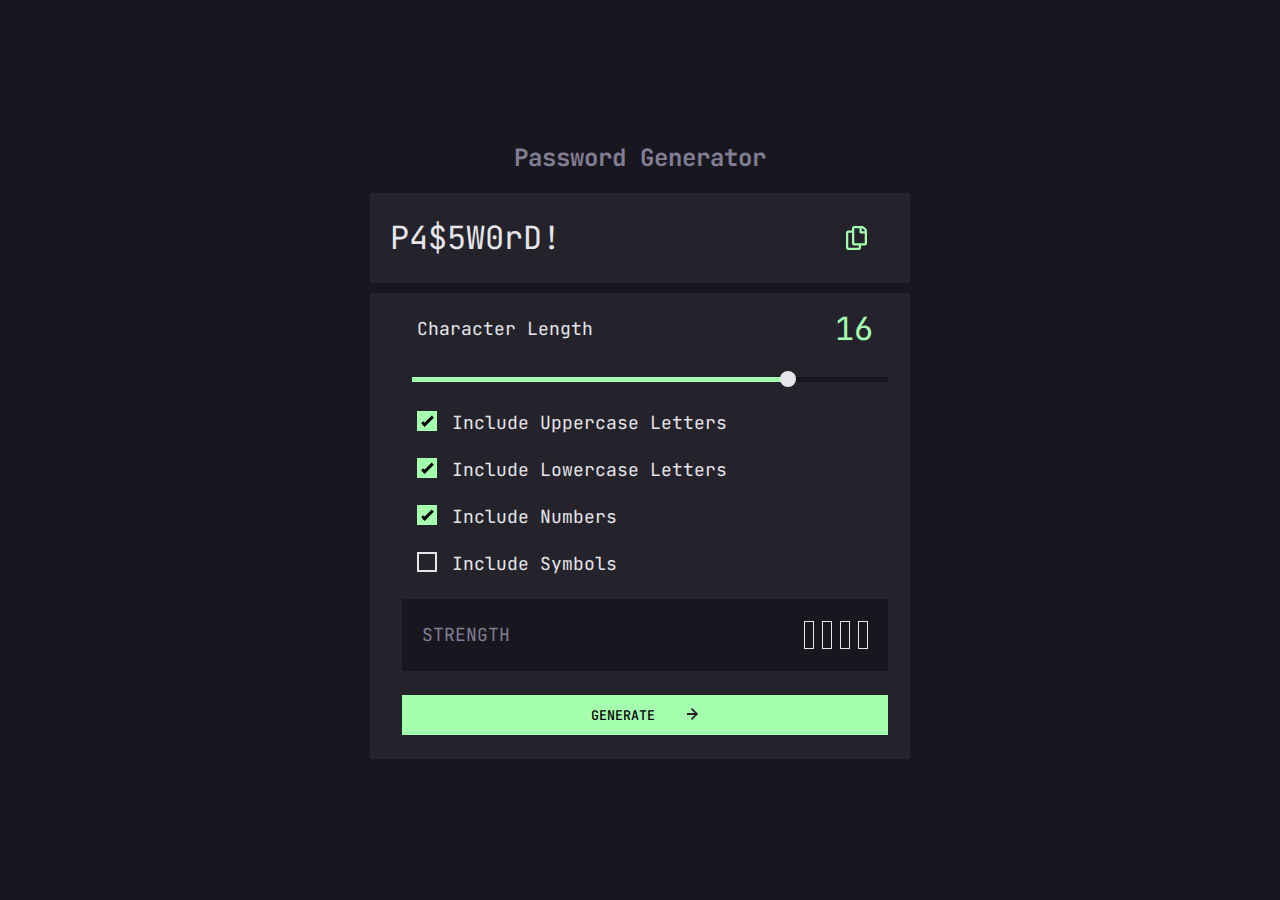
<file: index.html>
<!DOCTYPE html>
<html lang="en">
<head>
  <meta charset="UTF-8">
  <meta name="viewport" content="width=device-width, initial-scale=1.0">

  <link rel="icon" type="image/png" sizes="32x32" href="./assets/images/favicon-32x32.png">
  <link rel="stylesheet" href="./css/style.css">
  <title>Frontend Mentor | Password generator app</title>
</head>
<body>
  <main class="container">
    <h1 class="title">Password Generator</h1>

    <div class="password-result">
      <p class="password-result__text" id="password">P4$5W0rD!</p>

      <div class="copy-password">
        <div class="copy-password__label hidden">Copied</div>
        <div class="copy-icon"></div>
      </div>
    </div>

    <div class="password-config">
      <div class="password-config__item">
        <label for="password-length">Character Length</label>
        <span class="password-length__value">16</span>
      </div>
      <div class="password-config__item">

        <input type="range" name="password-length" id="password-length" min="0" max="20" value="16">
      </div>
      
      <div class="password-config__item">
        <label class="custom-checkbox" for="password-uppercase">Include Uppercase Letters
          <input type="checkbox" name="password-uppercase" id="password-uppercase" value="1" checked>
          <span class="checkmark"></span>
        </label>
        
        <!-- <label for="password-uppercase">Include Uppercase Letters</label> -->
        
      </div>
      <div class="password-config__item">
        <label class="custom-checkbox" for="password-lowercase">Include Lowercase Letters
        <input type="checkbox" name="password-lowercase" id="password-lowercase" value="2" checked>
        <span class="checkmark"></span>
        </label>
        
        <!-- <label for="password-lowercase">Include Lowercase Letters</label> -->
        
      </div>
      <div class="password-config__item">
        <label class="custom-checkbox" for="password-numbers">Include Numbers
        <input type="checkbox" name="password-numbers" id="password-numbers" value="3" checked>
        <span class="checkmark"></span>
        </label>
        
        <!-- <label for="password-numbers">Include Numbers</label> -->
        
      </div>
      <div class="password-config__item">
        <label class="custom-checkbox" for="password-symbols">Include Symbols
        <input type="checkbox" name="password-symbols" id="password-symbols" value="4">
        <span class="checkmark"></span>
        </label>
        
        <!-- <label for="password-symbols">Include Symbols</label> -->
        
      </div>
      <div class="password-config__item password-strength" id="strength-value">
        <div class="password-config__item--control strength-title">
          <span>STRENGTH</span>
        </div>
        <div class="password-config__item--control strength-label">
          <div class="strength-msg strength-msg-tw hidden">Too Weak!</div>
          <div class="strength-msg strength-msg-w hidden">Weak</div>
          <div class="strength-msg strength-msg-m hidden">Medium</div>
          <div class="strength-msg strength-msg-s hidden">Strong</div>
          <div id="strength-bar">
            <div class="strength-bar__item"></div>
            <div class="strength-bar__item"></div>
            <div class="strength-bar__item"></div>
            <div class="strength-bar__item"></div>
          </div>
        </div>
      </div>
      <button class="generate-password__button">Generate <img src="./assets/images/icon-arrow-right.svg" alt="arrow key"/></button>
    </div>
  </main>
  


  <script src="./js/app.js"></script>
</body>
</html>
</file>
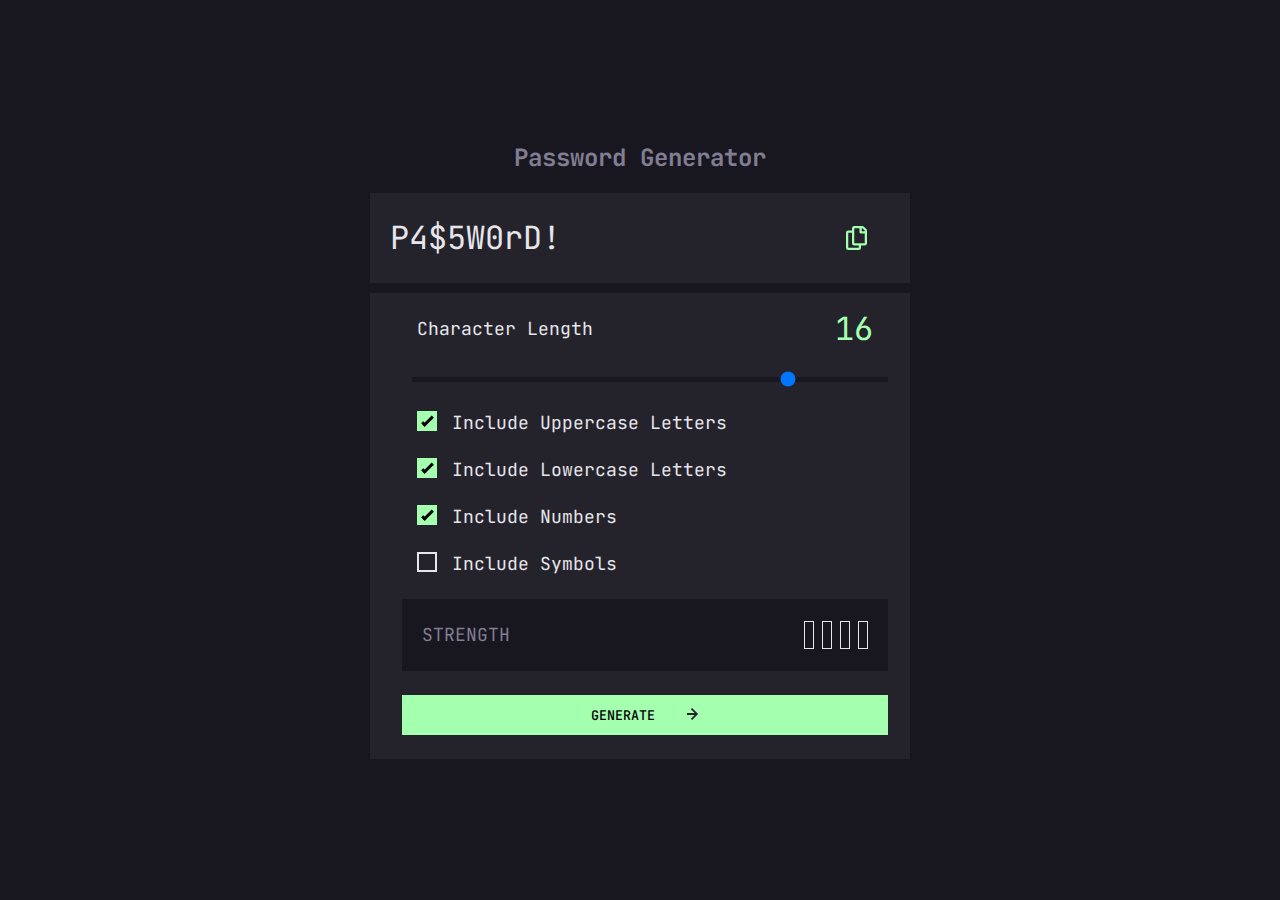
<file: starter-code/index.html>
<!DOCTYPE html>
<html lang="en">
<head>
  <meta charset="UTF-8">
  <meta name="viewport" content="width=device-width, initial-scale=1.0">

  <link rel="icon" type="image/png" sizes="32x32" href="./assets/images/favicon-32x32.png">
  <link rel="stylesheet" href="./css/style.css">
  <title>Frontend Mentor | Password generator app</title>
</head>
<body>
  <main class="container">
    <h1 class="title">Password Generator</h1>

    <div class="password-result">
      <p class="password-result__text" id="password">P4$5W0rD!</p>

      <div class="copy-password">
        <label for="password" class="copy-password__label hidden">Copied</label>
        <div class="copy-icon"></div>
      </div>
    </div>

    <div class="password-config">
      <div class="password-config__item">
        <label for="password-length">Character Length</label>
        <span class="password-length__value">16</span>
      </div>
      <div class="password-config__item">

        <input type="range" name="password-length" id="password-length" min="0" max="20" value="16">
      </div>
      
      <div class="password-config__item">
        <label class="custom-checkbox" for="password-uppercase">Include Uppercase Letters
          <input type="checkbox" name="password-uppercase" id="password-uppercase" value="1" checked>
          <span class="checkmark"></span>
        </label>
        
        <!-- <label for="password-uppercase">Include Uppercase Letters</label> -->
        
      </div>
      <div class="password-config__item">
        <label class="custom-checkbox" for="password-lowercase">Include Lowercase Letters
        <input type="checkbox" name="password-lowercase" id="password-lowercase" value="2" checked>
        <span class="checkmark"></span>
        </label>
        
        <!-- <label for="password-lowercase">Include Lowercase Letters</label> -->
        
      </div>
      <div class="password-config__item">
        <label class="custom-checkbox" for="password-numbers">Include Numbers
        <input type="checkbox" name="password-numbers" id="password-numbers" value="3" checked>
        <span class="checkmark"></span>
        </label>
        
        <!-- <label for="password-numbers">Include Numbers</label> -->
        
      </div>
      <div class="password-config__item">
        <label class="custom-checkbox" for="password-symbols">Include Symbols
        <input type="checkbox" name="password-symbols" id="password-symbols" value="4">
        <span class="checkmark"></span>
        </label>
        
        <!-- <label for="password-symbols">Include Symbols</label> -->
        
      </div>
      <div class="password-config__item password-strength" id="strength-value">
        <div class="password-config__item--control strength-title">
          <span>STRENGTH</span>
        </div>
        <div class="password-config__item--control strength-label">
          <label for="strength-bar" class="strength-msg strength-msg-tw hidden">Too Weak!</label>
          <label for="strength-bar" class="strength-msg strength-msg-w hidden">Weak</label>
          <label for="strength-bar" class="strength-msg strength-msg-m hidden">Medium</label>
          <label for="strength-bar" class="strength-msg strength-msg-s hidden">Strong</label>
          <div id="strength-bar">
            <div class="strength-bar__item"></div>
            <div class="strength-bar__item"></div>
            <div class="strength-bar__item"></div>
            <div class="strength-bar__item"></div>
          </div>
        </div>
      </div>
      <button class="generate-password__button">Generate <img src="./assets/images/icon-arrow-right.svg" alt="arrow key"/></button>
    </div>
  </main>
  


  <script src="./js/app.js"></script>
</body>
</html>
</file>
<file: css/style.css>
@import url('https://fonts.googleapis.com/css2?family=JetBrains+Mono:wght@400;500;700&display=swap');
:root{
    --very-dark-grey:#18171F;
    --dark-grey: #24232C;
    --grey:#817D92;
    --almost-white: #E6E5EA;
    --neon-green: #A4FFAF;
    --yellow: #F8CD65;
    --orange: #FB7C58;
    --red: #F64A4A;
    --heading-l: 3.2rem;
    --heading-m: 2.4rem;
    --body-m: 1.8rem;
}

*{
    margin: 0;
    padding: 0;
    box-sizing: border-box;
}
html{
    font-size: 62.5%;
}
body{
    font-family: 'JetBrains Mono', monospace;
    position: relative;
    font-size: var(--body-m);
}
.container{
    width: 100%;
    height: 100vh;
    display: flex;
    flex-direction:column ;
    justify-content: center;
    align-items: center;
    background-color: var(--very-dark-grey);
    color: var(--almost-white)
}
.title{
    color: var(--grey   );
    font-size: var(--heading-m);
    margin-bottom: 2rem;
}
.password-result,.password-config{
    background-color: var(--dark-grey);
    max-width: 540px;
    min-width: 340px;
    width: 70%;
}
#password{
    font-size: var(--heading-l);
}
.password-result{
    position: relative;
    margin-bottom: 1rem;
    display: flex;
    align-items: center;
    padding: 2rem;
    font-size: var(--body-m);
    min-height: 90px;
}

.copy-password{
    right: 8%;
    position: absolute;
    display: flex;
    gap: 1rem;
    font-weight: 500;
    
    color: var(--neon-green);
}
.copy-password__label{
    text-transform: uppercase;
}
.hidden{
    display: none;
}
.copy-icon {
    width: 21px;
    height: 24px;
    background-color: var(--neon-green);
    -webkit-mask: url("../assets/images/icon-copy.svg") no-repeat center;
    mask: url("../assets/images/icon-copy.svg") no-repeat center;
    transition: all 0.5s cubic-bezier(0.075, 0.82, 0.165, 1);
    -webkit-transition: all 0.5s cubic-bezier(0.075, 0.82, 0.165, 1);
    -moz-transition: all 0.5s cubic-bezier(0.075, 0.82, 0.165, 1);
    -ms-transition: all 0.5s cubic-bezier(0.075, 0.82, 0.165, 1);
    -o-transition: all 0.5s cubic-bezier(0.075, 0.82, 0.165, 1);
}
.copy-icon:hover{
    cursor: pointer;
}
.copy-icon:active{
    background-color: var(--almost-white);
}



.password-config{
    font-size: var(--body-m);
}

.password-config__item{
    position: relative;
    margin: 2.4rem 3.2rem;
}
.password-config__item:nth-child(1){
    display: flex;
    align-items: center;
}
.password-config__item label{
    margin-left: 1.5rem;
}
.password-length__value{
    position: absolute;
    right: 0.5rem;
    font-size: var(--heading-l);
    color: var(--neon-green);
}
#password-length{
    margin-left: 1rem;
    width: 100%;
    color: var(--neon-green);
}

#strength-value{
    margin: 0 3.2rem;
    height: 9.2rem;
    max-height: 72px;
    align-self: center;
    width: 90%;
    color: var(--grey);
    background-color: var(--very-dark-grey);
}

.password-strength {
    display: grid;
    grid-template-columns: repeat(2, 1fr);
    padding: 2rem;
    align-items: center;
}

.strength-label{
    display: flex;
    align-items: center;
    justify-content: flex-end;
    gap: 1rem;
    white-space: nowrap;
    font-size: var(--heading-m);
    color: var(--almost-white);
    text-transform: uppercase;
}
#strength-bar{
    display: flex;
    gap: 8px;
}
.strength-bar__item{
    border: 1px solid var(--almost-white);
    width: 10px;
    height: 28px;
}

.tw{
    border: none;
    background-color: var(--red);
}
.w{
    border: none;
    background-color: var(--orange);
}
.m{
    border: none;
    background-color: var(--yellow);
}
.s{
    border: none;
    background-color: var(--neon-green);
}


.generate-password__button{
    font-family: inherit;
    margin: 2.4rem 3.2rem;
    width: 90%;
    height: 4rem;
    background-color: var(--neon-green);
    border: none;
    text-transform: uppercase;
    font-weight: 500;
    transition: 0.2s all ease-in-out;
    -webkit-transition: 0.2s all ease-in-out;
    -moz-transition: 0.2s all ease-in-out;
    -ms-transition: 0.2s all ease-in-out;
    -o-transition: 0.2s all ease-in-out;
}
.generate-password__button:hover, .generate-password__button:focus{
    cursor: pointer;
}
.generate-password__button:active{
    border: 1px solid var(--neon-green);
    color: var(--neon-green);
    background-color: var(--dark-grey);
}
.generate-password__button img{
    margin-left: 2.4rem;
    /* height: 0px; */
}

.text-blur{
    color: var(--grey);
}


/* @media screen and (-webkit-min-device-pixel-ratio:0) { */
    input[type='range'] {
      -webkit-appearance: none;
      /* appearance: none; */
      height: 0.5rem;
      width: 100%;
      background: var(--very-dark-grey);
      /* background-image: var(--neon-green); */
      background-image: linear-gradient(var(--neon-green), var(--neon-green));
      background-size: 80% 100%;
      background-repeat: no-repeat;
    }
    input[type="range"]::-webkit-slider-thumb {
        -webkit-appearance: none;
        height: 1.6rem;
        width: 1.6rem;
        border-radius: 50%;
        background: var(--almost-white);
        cursor: ew-resize;
}
      input[type="range"]:hover::-webkit-slider-thumb,input[type="range"]:active::-webkit-slider-thumb {
        -webkit-appearance: none;
        background: var(--very-dark-grey);
        border: 1px solid var(--neon-green);
        -webkit-border-radius: 50%;
        -moz-border-radius: 50%;
        -ms-border-radius: 50%;
        -o-border-radius: 50%;
}

    input[type="range"]::-webkit-slider-runnable-track{
        -webkit-appearance: none;
        box-shadow: none;
        border: none;
        background: transparent;
    }

    /* Firefox */
    input[type='range']::-moz-range-thumb{
        background: var(--almost-white);
        height: 1.6rem;
        width: 1.6rem;
        border-radius: 50%;
        border: none;
        transition: all 0.5s ease-in-out;
        -webkit-border-radius: 50%;
        -moz-border-radius: 50%;
        -ms-border-radius: 50%;
        -o-border-radius: 50%;
        -webkit-transition: all 0.5s ease-in-out;
        -moz-transition: all 0.5s ease-in-out;
        -ms-transition: all 0.5s ease-in-out;
        -o-transition: all 0.5s ease-in-out;
    }
    input[type='range']:hover::-moz-range-thumb,  input[type='range']:active::-moz-range-thumb{

        background-color: var(--very-dark-grey);
        border: 1px solid var(--neon-green);
        cursor: grab;
        
    }
     input[type='range']::-moz-range-progress{

        background: var(--neon-green);
    }

/* } */

/* Hide the browser's default checkbox */
/* Custom checkbox */
.custom-checkbox{
    display: block;
    position: relative;
    padding-left: 35px;
    margin-bottom: 12px;
    cursor: pointer;
    font-size: 22px;
    -webkit-user-select: none;
    -moz-user-select: none;
    -ms-user-select: none;
    user-select: none;
    font-size: var(--body-m);
}
/* Hide the browser's default checkbox */
.custom-checkbox input {
    position: absolute;
    opacity: 0;
    cursor: pointer;
    height: 0;
    width: 0;
  }
  
  /* Create a custom checkbox */
  .checkmark {
    position: absolute;
    top: 0;
    left: 0;
    height: 20px;
    width: 20px;
    background-color: var(--dark-grey);
    border: 2px solid var(--almost-white);
  }
  
  /* On mouse-over, add a grey background color */
  .custom-checkbox:hover input ~ .checkmark {
    background-color: var(--dark-grey);

  }
  
  /* When the checkbox is checked, add a blue background */
  .custom-checkbox input:checked ~ .checkmark {
    border:none;
    background-color: #A4FFAF;
  }
  /* Create the checkmark/indicator (hidden when not checked) */
  .checkmark:after {
    content: "";
    position: absolute;
    display: none;
  }
  
  /* Show the checkmark when checked */
  .custom-checkbox input:checked ~ .checkmark:after {
    display: block;
  }
  
  /* Style the checkmark/indicator */
  .custom-checkbox .checkmark:after {
    left: 8px;
    top: 3px;
    width: 2px;
    height: 10px;
    border: solid black;
    border-width: 0 3px 3px 0;
    -webkit-transform: rotate(45deg);
    -ms-transform: rotate(45deg);
    transform: rotate(45deg);
  }

  /* @media screen and (max-width: 768px){
    html{
        font-size: 50%;
    }
  } */
  @media screen and (max-width: 450px){
    html{
        font-size: 42.5%;
    }
  }
</file>
<file: starter-code/css/style.css>
@import url('https://fonts.googleapis.com/css2?family=JetBrains+Mono:wght@400;500;700&display=swap');
:root{
    --very-dark-grey:#18171F;
    --dark-grey: #24232C;
    --grey:#817D92;
    --almost-white: #E6E5EA;
    --neon-green: #A4FFAF;
    --yellow: #F8CD65;
    --orange: #FB7C58;
    --red: #F64A4A;
    --heading-l: 3.2rem;
    --heading-m: 2.4rem;
    --body-m: 1.8rem;
}

*{
    margin: 0;
    padding: 0;
    box-sizing: border-box;
}
html{
    font-size: 62.5%;
}
body{
    font-family: 'JetBrains Mono', monospace;
    position: relative;
    font-size: var(--body-m);
}
.container{
    width: 100%;
    height: 100vh;
    display: flex;
    flex-direction:column ;
    justify-content: center;
    align-items: center;
    background-color: var(--very-dark-grey);
    color: var(--almost-white)
}
.title{
    color: var(--grey   );
    font-size: var(--heading-m);
    margin-bottom: 2rem;
}
.password-result,.password-config{
    background-color: var(--dark-grey);
    max-width: 540px;
    min-width: 340px;
    width: 70%;
}
#password{
    font-size: var(--heading-l);
}
.password-result{
    position: relative;
    margin-bottom: 1rem;
    display: flex;
    align-items: center;
    padding: 2rem;
    font-size: var(--body-m);
    min-height: 90px;
}

.copy-password{
    right: 8%;
    position: absolute;
    display: flex;
    gap: 1rem;
    font-weight: 500;
    
    color: var(--neon-green);
}
.copy-password__label{
    text-transform: uppercase;
}
.hidden{
    display: none;
}
.copy-icon {
    width: 21px;
    height: 24px;
    background-color: var(--neon-green);
    -webkit-mask: url("../assets/images/icon-copy.svg") no-repeat center;
    mask: url("../assets/images/icon-copy.svg") no-repeat center;
    transition: all 0.5s cubic-bezier(0.075, 0.82, 0.165, 1);
    -webkit-transition: all 0.5s cubic-bezier(0.075, 0.82, 0.165, 1);
    -moz-transition: all 0.5s cubic-bezier(0.075, 0.82, 0.165, 1);
    -ms-transition: all 0.5s cubic-bezier(0.075, 0.82, 0.165, 1);
    -o-transition: all 0.5s cubic-bezier(0.075, 0.82, 0.165, 1);
}
.copy-icon:hover{
    cursor: pointer;
}
.copy-icon:active{
    background-color: var(--almost-white);
}



.password-config{
    font-size: var(--body-m);
}

.password-config__item{
    position: relative;
    margin: 2.4rem 3.2rem;
}
.password-config__item:nth-child(1){
    display: flex;
    align-items: center;
}
.password-config__item label{
    margin-left: 1.5rem;
}
.password-length__value{
    position: absolute;
    right: 0.5rem;
    font-size: var(--heading-l);
    color: var(--neon-green);
}
#password-length{
    margin-left: 1rem;
    width: 100%;
    color: var(--neon-green);
}

#strength-value{
    margin: 0 3.2rem;
    height: 9.2rem;
    max-height: 72px;
    align-self: center;
    width: 90%;
    color: var(--grey);
    background-color: var(--very-dark-grey);
}

.password-strength {
    display: grid;
    grid-template-columns: repeat(2, 1fr);
    padding: 2rem;
    align-items: center;
}

.strength-label{
    display: flex;
    align-items: center;
    justify-content: flex-end;
    gap: 1rem;
    white-space: nowrap;
    font-size: var(--heading-m);
    color: var(--almost-white);
    text-transform: uppercase;
}
#strength-bar{
    display: flex;
    gap: 8px;
}
.strength-bar__item{
    border: 1px solid var(--almost-white);
    width: 10px;
    height: 28px;
}

.tw{
    border: none;
    background-color: var(--red);
}
.w{
    border: none;
    background-color: var(--orange);
}
.m{
    border: none;
    background-color: var(--yellow);
}
.s{
    border: none;
    background-color: var(--neon-green);
}


.generate-password__button{
    font-family: inherit;
    margin: 2.4rem 3.2rem;
    width: 90%;
    height: 4rem;
    background-color: var(--neon-green);
    border: none;
    text-transform: uppercase;
    font-weight: 500;
    transition: 0.2s all ease-in-out;
    -webkit-transition: 0.2s all ease-in-out;
    -moz-transition: 0.2s all ease-in-out;
    -ms-transition: 0.2s all ease-in-out;
    -o-transition: 0.2s all ease-in-out;
}
.generate-password__button:hover, .generate-password__button:focus{
    cursor: pointer;
}
.generate-password__button:active{
    border: 1px solid var(--neon-green);
    color: var(--neon-green);
    background-color: var(--dark-grey);
}
.generate-password__button img{
    margin-left: 2.4rem;
    /* height: 0px; */
}

.text-blur{
    color: var(--grey);
}


/* @media screen and (-webkit-min-device-pixel-ratio:0) { */
    input[type='range'] {
      -webkit-appearance: none;
      appearance: none;
      height: 0.5rem;
      background-color: var(--very-dark-grey);
}
    input[type='range']::-webkit-slider-thumb,input[type='range']::-moz-range-thumb{
        -webkit-appearance: none;
        appearance: none;
        background: var(--almost-white);
        height: 1.6rem;
        width: 1.6rem;
        border-radius: 50%;
        transition: all 0.5s ease-in-out;
        -webkit-border-radius: 50%;
        -moz-border-radius: 50%;
        -ms-border-radius: 50%;
        -o-border-radius: 50%;
        -webkit-transition: all 0.5s ease-in-out;
        -moz-transition: all 0.5s ease-in-out;
        -ms-transition: all 0.5s ease-in-out;
        -o-transition: all 0.5s ease-in-out;
    }

    input[type='range']:hover::-webkit-slider-thumb,  input[type='range']:active::-webkit-slider-thumb,
    input[type='range']:hover::-moz-range-thumb,  input[type='range']:active::-moz-range-thumb{

        background-color: var(--very-dark-grey);
        border: 1px solid var(--neon-green);
        cursor: grab;
        
    }
     input[type='range']::-moz-range-progress{

        background: var(--neon-green);
    }

/* } */

/* Hide the browser's default checkbox */
/* Custom checkbox */
.custom-checkbox{
    display: block;
    position: relative;
    padding-left: 35px;
    margin-bottom: 12px;
    cursor: pointer;
    font-size: 22px;
    -webkit-user-select: none;
    -moz-user-select: none;
    -ms-user-select: none;
    user-select: none;
    font-size: var(--body-m);
}
/* Hide the browser's default checkbox */
.custom-checkbox input {
    position: absolute;
    opacity: 0;
    cursor: pointer;
    height: 0;
    width: 0;
  }
  
  /* Create a custom checkbox */
  .checkmark {
    position: absolute;
    top: 0;
    left: 0;
    height: 20px;
    width: 20px;
    background-color: var(--dark-grey);
    border: 2px solid var(--almost-white);
  }
  
  /* On mouse-over, add a grey background color */
  .custom-checkbox:hover input ~ .checkmark {
    background-color: var(--dark-grey);

  }
  
  /* When the checkbox is checked, add a blue background */
  .custom-checkbox input:checked ~ .checkmark {
    border:none;
    background-color: #A4FFAF;
  }
  /* Create the checkmark/indicator (hidden when not checked) */
  .checkmark:after {
    content: "";
    position: absolute;
    display: none;
  }
  
  /* Show the checkmark when checked */
  .custom-checkbox input:checked ~ .checkmark:after {
    display: block;
  }
  
  /* Style the checkmark/indicator */
  .custom-checkbox .checkmark:after {
    left: 8px;
    top: 3px;
    width: 2px;
    height: 10px;
    border: solid black;
    border-width: 0 3px 3px 0;
    -webkit-transform: rotate(45deg);
    -ms-transform: rotate(45deg);
    transform: rotate(45deg);
  }

  /* @media screen and (max-width: 768px){
    html{
        font-size: 50%;
    }
  } */
  @media screen and (max-width: 450px){
    html{
        font-size: 42.5%;
    }
  }
</file>
